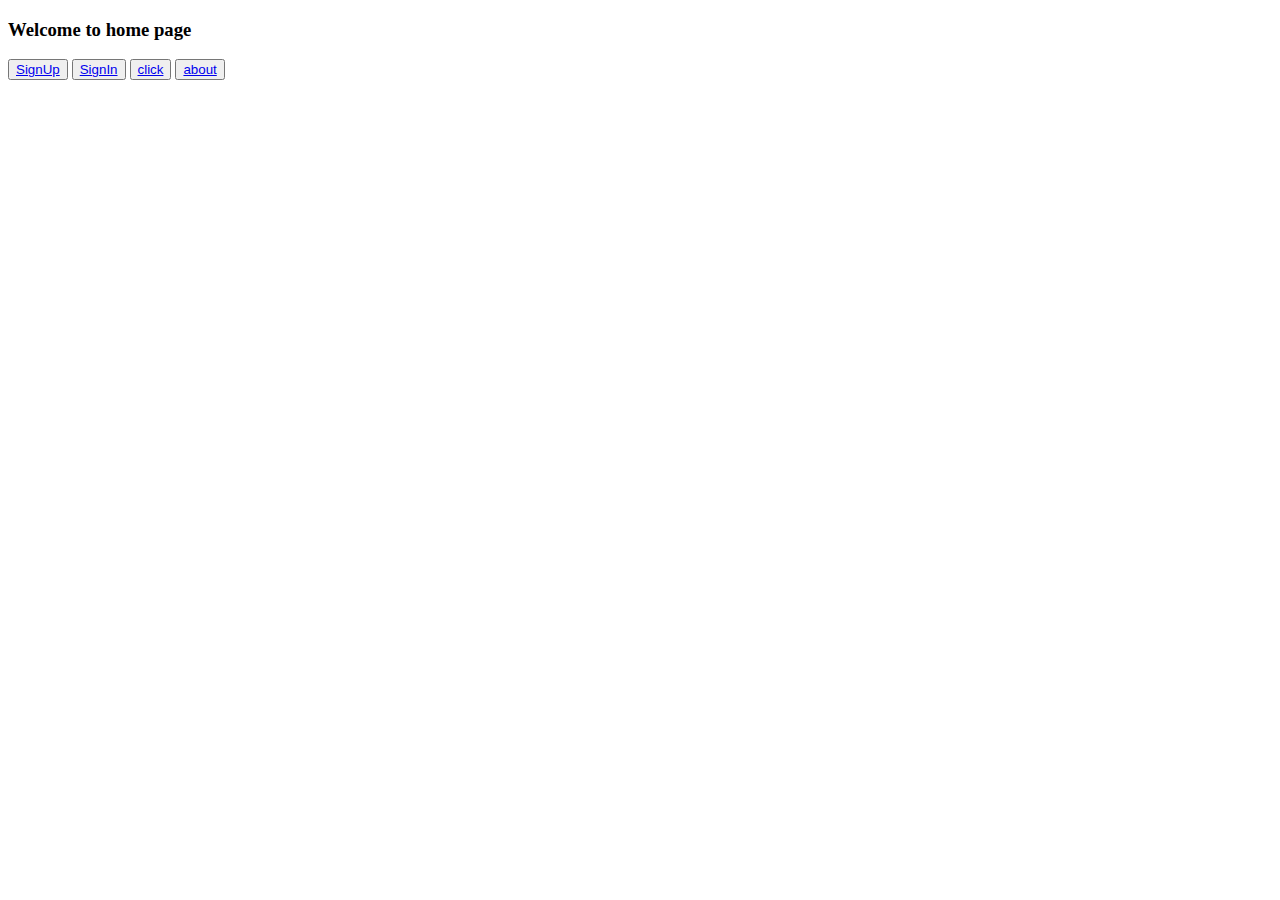
<file: django_frame/templates/app/index.html>
<!DOCTYPE html>
<html lang="en">
<head>
    <meta charset="UTF-8">
    <meta http-equiv="X-UA-Compatible" content="IE=edge">
    <meta name="viewport" content="width=device-width, initial-scale=1.0">
    <title>Home Page</title>
</head>
<body>

    <h3>Welcome to home page </h3>

    <button type="submit"><a href="/logup">SignUp</a></button>

    <button type="submit"><a href="/loginn">SignIn</a></button>

    <button type="submit"><a href="/contact">click</a></button>

    <button type="submit"><a href="/about">about</a></button>

</body>
</html>
</file>
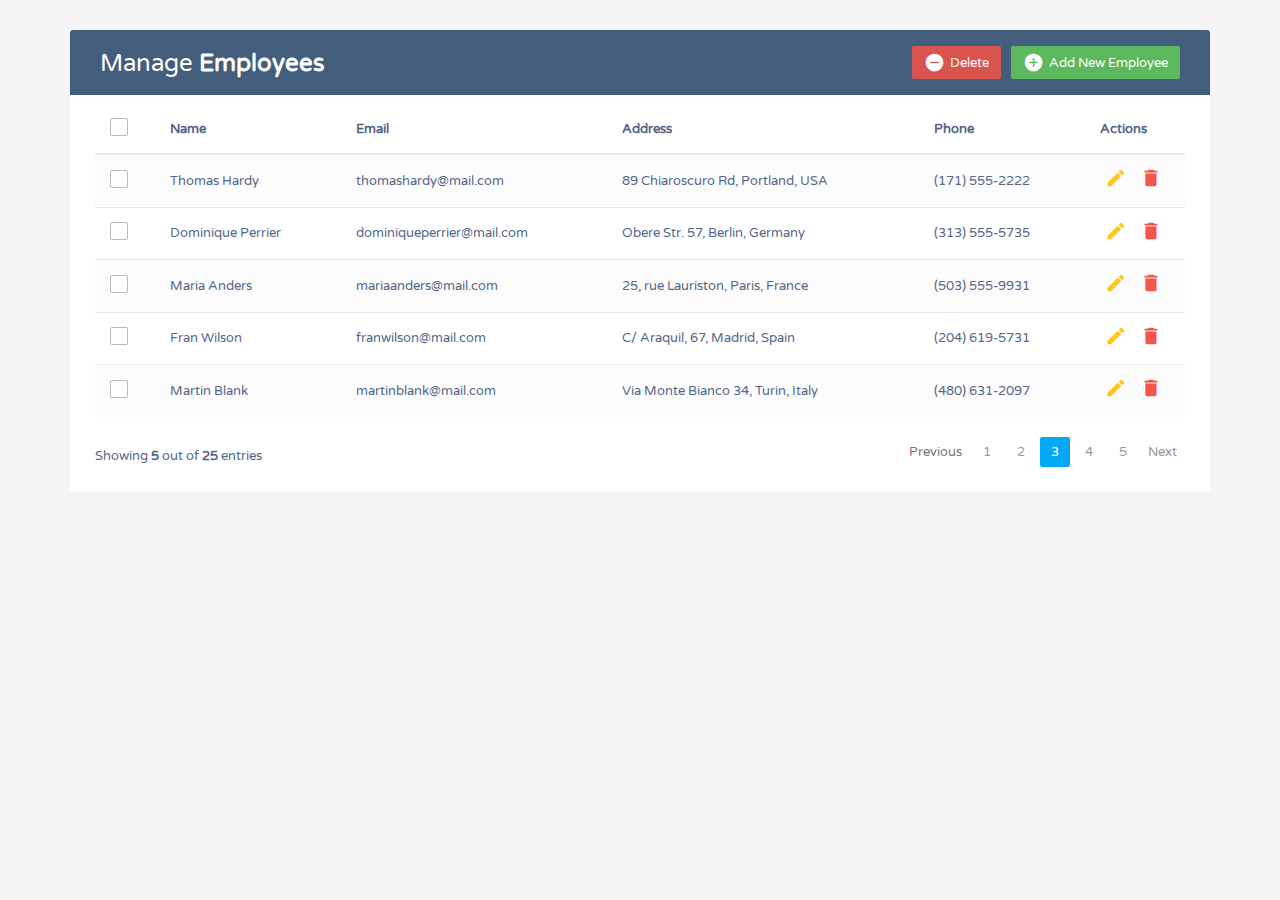
<file: django_frame/templates/app/employe.html>
<!DOCTYPE html>
<html lang="en">
<head>
<meta charset="utf-8">
<meta http-equiv="X-UA-Compatible" content="IE=edge">
<meta name="viewport" content="width=device-width, initial-scale=1">
<title>Bootstrap CRUD Data Table for Database with Modal Form</title>
<link rel="stylesheet" href="https://fonts.googleapis.com/css?family=Roboto|Varela+Round">
<link rel="stylesheet" href="https://fonts.googleapis.com/icon?family=Material+Icons">
<link rel="stylesheet" href="https://maxcdn.bootstrapcdn.com/font-awesome/4.7.0/css/font-awesome.min.css">
<link rel="stylesheet" href="https://maxcdn.bootstrapcdn.com/bootstrap/3.3.7/css/bootstrap.min.css">
<script src="https://ajax.googleapis.com/ajax/libs/jquery/1.12.4/jquery.min.js"></script>
<script src="https://maxcdn.bootstrapcdn.com/bootstrap/3.3.7/js/bootstrap.min.js"></script>
<style>
    body {
        color: #566787;
		background: #f5f5f5;
		font-family: 'Varela Round', sans-serif;
		font-size: 13px;
	}
	.table-responsive {
        margin: 30px 0;
    }
	.table-wrapper {
		min-width: 1000px;
        background: #fff;
        padding: 20px 25px;
		border-radius: 3px;
        box-shadow: 0 1px 1px rgba(0,0,0,.05);
    }
	.table-title {        
		padding-bottom: 15px;
		background: #435d7d;
		color: #fff;
		padding: 16px 30px;
		margin: -20px -25px 10px;
		border-radius: 3px 3px 0 0;
    }
    .table-title h2 {
		margin: 5px 0 0;
		font-size: 24px;
	}
	.table-title .btn-group {
		float: right;
	}
	.table-title .btn {
		color: #fff;
		float: right;
		font-size: 13px;
		border: none;
		min-width: 50px;
		border-radius: 2px;
		border: none;
		outline: none !important;
		margin-left: 10px;
	}
	.table-title .btn i {
		float: left;
		font-size: 21px;
		margin-right: 5px;
	}
	.table-title .btn span {
		float: left;
		margin-top: 2px;
	}
    table.table tr th, table.table tr td {
        border-color: #e9e9e9;
		padding: 12px 15px;
		vertical-align: middle;
    }
	table.table tr th:first-child {
		width: 60px;
	}
	table.table tr th:last-child {
		width: 100px;
	}
    table.table-striped tbody tr:nth-of-type(odd) {
    	background-color: #fcfcfc;
	}
	table.table-striped.table-hover tbody tr:hover {
		background: #f5f5f5;
	}
    table.table th i {
        font-size: 13px;
        margin: 0 5px;
        cursor: pointer;
    }	
    table.table td:last-child i {
		opacity: 0.9;
		font-size: 22px;
        margin: 0 5px;
    }
	table.table td a {
		font-weight: bold;
		color: #566787;
		display: inline-block;
		text-decoration: none;
		outline: none !important;
	}
	table.table td a:hover {
		color: #2196F3;
	}
	table.table td a.edit {
        color: #FFC107;
    }
    table.table td a.delete {
        color: #F44336;
    }
    table.table td i {
        font-size: 19px;
    }
	table.table .avatar {
		border-radius: 50%;
		vertical-align: middle;
		margin-right: 10px;
	}
    .pagination {
        float: right;
        margin: 0 0 5px;
    }
    .pagination li a {
        border: none;
        font-size: 13px;
        min-width: 30px;
        min-height: 30px;
        color: #999;
        margin: 0 2px;
        line-height: 30px;
        border-radius: 2px !important;
        text-align: center;
        padding: 0 6px;
    }
    .pagination li a:hover {
        color: #666;
    }	
    .pagination li.active a, .pagination li.active a.page-link {
        background: #03A9F4;
    }
    .pagination li.active a:hover {        
        background: #0397d6;
    }
	.pagination li.disabled i {
        color: #ccc;
    }
    .pagination li i {
        font-size: 16px;
        padding-top: 6px
    }
    .hint-text {
        float: left;
        margin-top: 10px;
        font-size: 13px;
    }    
	/* Custom checkbox */
	.custom-checkbox {
		position: relative;
	}
	.custom-checkbox input[type="checkbox"] {    
		opacity: 0;
		position: absolute;
		margin: 5px 0 0 3px;
		z-index: 9;
	}
	.custom-checkbox label:before{
		width: 18px;
		height: 18px;
	}
	.custom-checkbox label:before {
		content: '';
		margin-right: 10px;
		display: inline-block;
		vertical-align: text-top;
		background: white;
		border: 1px solid #bbb;
		border-radius: 2px;
		box-sizing: border-box;
		z-index: 2;
	}
	.custom-checkbox input[type="checkbox"]:checked + label:after {
		content: '';
		position: absolute;
		left: 6px;
		top: 3px;
		width: 6px;
		height: 11px;
		border: solid #000;
		border-width: 0 3px 3px 0;
		transform: inherit;
		z-index: 3;
		transform: rotateZ(45deg);
	}
	.custom-checkbox input[type="checkbox"]:checked + label:before {
		border-color: #03A9F4;
		background: #03A9F4;
	}
	.custom-checkbox input[type="checkbox"]:checked + label:after {
		border-color: #fff;
	}
	.custom-checkbox input[type="checkbox"]:disabled + label:before {
		color: #b8b8b8;
		cursor: auto;
		box-shadow: none;
		background: #ddd;
	}
	/* Modal styles */
	.modal .modal-dialog {
		max-width: 400px;
	}
	.modal .modal-header, .modal .modal-body, .modal .modal-footer {
		padding: 20px 30px;
	}
	.modal .modal-content {
		border-radius: 3px;
	}
	.modal .modal-footer {
		background: #ecf0f1;
		border-radius: 0 0 3px 3px;
	}
    .modal .modal-title {
        display: inline-block;
    }
	.modal .form-control {
		border-radius: 2px;
		box-shadow: none;
		border-color: #dddddd;
	}
	.modal textarea.form-control {
		resize: vertical;
	}
	.modal .btn {
		border-radius: 2px;
		min-width: 100px;
	}	
	.modal form label {
		font-weight: normal;
	}	
</style>
<script>
$(document).ready(function(){
	// Activate tooltip
	$('[data-toggle="tooltip"]').tooltip();
	
	// Select/Deselect checkboxes
	var checkbox = $('table tbody input[type="checkbox"]');
	$("#selectAll").click(function(){
		if(this.checked){
			checkbox.each(function(){
				this.checked = true;                        
			});
		} else{
			checkbox.each(function(){
				this.checked = false;                        
			});
		} 
	});
	checkbox.click(function(){
		if(!this.checked){
			$("#selectAll").prop("checked", false);
		}
	});
});
</script>
</head>
<body>
    <div class="container">
		<div class="table-responsive">
			<div class="table-wrapper">
				<div class="table-title">
					<div class="row">
						<div class="col-xs-6">
							<h2>Manage <b>Employees</b></h2>
						</div>
						<div class="col-xs-6">
							<a href="#addEmployeeModal" class="btn btn-success" data-toggle="modal"><i class="material-icons">&#xE147;</i> <span>Add New Employee</span></a>
							<a href="#deleteEmployeeModal" class="btn btn-danger" data-toggle="modal"><i class="material-icons">&#xE15C;</i> <span>Delete</span></a>						
						</div>
					</div>
				</div>
				<table class="table table-striped table-hover">
					<thead>
						<tr>
							<th>
								<span class="custom-checkbox">
									<input type="checkbox" id="selectAll">
									<label for="selectAll"></label>
								</span>
							</th>
							<th>Name</th>
							<th>Email</th>
							<th>Address</th>
							<th>Phone</th>
							<th>Actions</th>
						</tr>
					</thead>
					<tbody>
						<tr>
							<td>
								<span class="custom-checkbox">
									<input type="checkbox" id="checkbox1" name="options[]" value="1">
									<label for="checkbox1"></label>
								</span>
							</td>
							<td>Thomas Hardy</td>
							<td>thomashardy@mail.com</td>
							<td>89 Chiaroscuro Rd, Portland, USA</td>
							<td>(171) 555-2222</td>
							<td>
								<a href="#editEmployeeModal" class="edit" data-toggle="modal"><i class="material-icons" data-toggle="tooltip" title="Edit">&#xE254;</i></a>
								<a href="#deleteEmployeeModal" class="delete" data-toggle="modal"><i class="material-icons" data-toggle="tooltip" title="Delete">&#xE872;</i></a>
							</td>
						</tr>
						<tr>
							<td>
								<span class="custom-checkbox">
									<input type="checkbox" id="checkbox2" name="options[]" value="1">
									<label for="checkbox2"></label>
								</span>
							</td>
							<td>Dominique Perrier</td>
							<td>dominiqueperrier@mail.com</td>
							<td>Obere Str. 57, Berlin, Germany</td>
							<td>(313) 555-5735</td>
							<td>
								<a href="#editEmployeeModal" class="edit" data-toggle="modal"><i class="material-icons" data-toggle="tooltip" title="Edit">&#xE254;</i></a>
								<a href="#deleteEmployeeModal" class="delete" data-toggle="modal"><i class="material-icons" data-toggle="tooltip" title="Delete">&#xE872;</i></a>
							</td>
						</tr>
						<tr>
							<td>
								<span class="custom-checkbox">
									<input type="checkbox" id="checkbox3" name="options[]" value="1">
									<label for="checkbox3"></label>
								</span>
							</td>
							<td>Maria Anders</td>
							<td>mariaanders@mail.com</td>
							<td>25, rue Lauriston, Paris, France</td>
							<td>(503) 555-9931</td>
							<td>
								<a href="#editEmployeeModal" class="edit" data-toggle="modal"><i class="material-icons" data-toggle="tooltip" title="Edit">&#xE254;</i></a>
								<a href="#deleteEmployeeModal" class="delete" data-toggle="modal"><i class="material-icons" data-toggle="tooltip" title="Delete">&#xE872;</i></a>
							</td>
						</tr>
						<tr>
							<td>
								<span class="custom-checkbox">
									<input type="checkbox" id="checkbox4" name="options[]" value="1">
									<label for="checkbox4"></label>
								</span>
							</td>
							<td>Fran Wilson</td>
							<td>franwilson@mail.com</td>
							<td>C/ Araquil, 67, Madrid, Spain</td>
							<td>(204) 619-5731</td>
							<td>
								<a href="#editEmployeeModal" class="edit" data-toggle="modal"><i class="material-icons" data-toggle="tooltip" title="Edit">&#xE254;</i></a>
								<a href="#deleteEmployeeModal" class="delete" data-toggle="modal"><i class="material-icons" data-toggle="tooltip" title="Delete">&#xE872;</i></a>
							</td>
						</tr>					
						<tr>
							<td>
								<span class="custom-checkbox">
									<input type="checkbox" id="checkbox5" name="options[]" value="1">
									<label for="checkbox5"></label>
								</span>
							</td>
							<td>Martin Blank</td>
							<td>martinblank@mail.com</td>
							<td>Via Monte Bianco 34, Turin, Italy</td>
							<td>(480) 631-2097</td>
							<td>
								<a href="#editEmployeeModal" class="edit" data-toggle="modal"><i class="material-icons" data-toggle="tooltip" title="Edit">&#xE254;</i></a>
								<a href="#deleteEmployeeModal" class="delete" data-toggle="modal"><i class="material-icons" data-toggle="tooltip" title="Delete">&#xE872;</i></a>
							</td>
						</tr> 
					</tbody>
				</table>
				<div class="clearfix">
					<div class="hint-text">Showing <b>5</b> out of <b>25</b> entries</div>
					<ul class="pagination">
						<li class="page-item disabled"><a href="#">Previous</a></li>
						<li class="page-item"><a href="#" class="page-link">1</a></li>
						<li class="page-item"><a href="#" class="page-link">2</a></li>
						<li class="page-item active"><a href="#" class="page-link">3</a></li>
						<li class="page-item"><a href="#" class="page-link">4</a></li>
						<li class="page-item"><a href="#" class="page-link">5</a></li>
						<li class="page-item"><a href="#" class="page-link">Next</a></li>
					</ul>
				</div>
			</div>
		</div>        
    </div>
	<!-- Edit Modal HTML -->
	<div id="addEmployeeModal" class="modal fade">
		<div class="modal-dialog">
			<div class="modal-content">
				<form>
					<div class="modal-header">						
						<h4 class="modal-title">Add Employee</h4>
						<button type="button" class="close" data-dismiss="modal" aria-hidden="true">&times;</button>
					</div>
					<div class="modal-body">					
						<div class="form-group">
							<label>Name</label>
							<input type="text" class="form-control" required>
						</div>
						<div class="form-group">
							<label>Email</label>
							<input type="email" class="form-control" required>
						</div>
						<div class="form-group">
							<label>Address</label>
							<textarea class="form-control" required></textarea>
						</div>
						<div class="form-group">
							<label>Phone</label>
							<input type="text" class="form-control" required>
						</div>					
					</div>
					<div class="modal-footer">
						<input type="button" class="btn btn-default" data-dismiss="modal" value="Cancel">
						<input type="submit" class="btn btn-success" value="Add">
					</div>
				</form>
			</div>
		</div>
	</div>
	<!-- Edit Modal HTML -->
	<div id="editEmployeeModal" class="modal fade">
		<div class="modal-dialog">
			<div class="modal-content">
				<form>
					<div class="modal-header">						
						<h4 class="modal-title">Edit Employee</h4>
						<button type="button" class="close" data-dismiss="modal" aria-hidden="true">&times;</button>
					</div>
					<div class="modal-body">					
						<div class="form-group">
							<label>Name</label>
							<input type="text" class="form-control" required>
						</div>
						<div class="form-group">
							<label>Email</label>
							<input type="email" class="form-control" required>
						</div>
						<div class="form-group">
							<label>Address</label>
							<textarea class="form-control" required></textarea>
						</div>
						<div class="form-group">
							<label>Phone</label>
							<input type="text" class="form-control" required>
						</div>					
					</div>
					<div class="modal-footer">
						<input type="button" class="btn btn-default" data-dismiss="modal" value="Cancel">
						<input type="submit" class="btn btn-info" value="Save">
					</div>
				</form>
			</div>
		</div>
	</div>
	<!-- Delete Modal HTML -->
	<div id="deleteEmployeeModal" class="modal fade">
		<div class="modal-dialog">
			<div class="modal-content">
				<form>
					<div class="modal-header">						
						<h4 class="modal-title">Delete Employee</h4>
						<button type="button" class="close" data-dismiss="modal" aria-hidden="true">&times;</button>
					</div>
					<div class="modal-body">					
						<p>Are you sure you want to delete these Records?</p>
						<p class="text-warning"><small>This action cannot be undone.</small></p>
					</div>
					<div class="modal-footer">
						<input type="button" class="btn btn-default" data-dismiss="modal" value="Cancel">
						<input type="submit" class="btn btn-danger" value="Delete">
					</div>
				</form>
			</div>
		</div>
	</div>
</body>
</html>
</file>
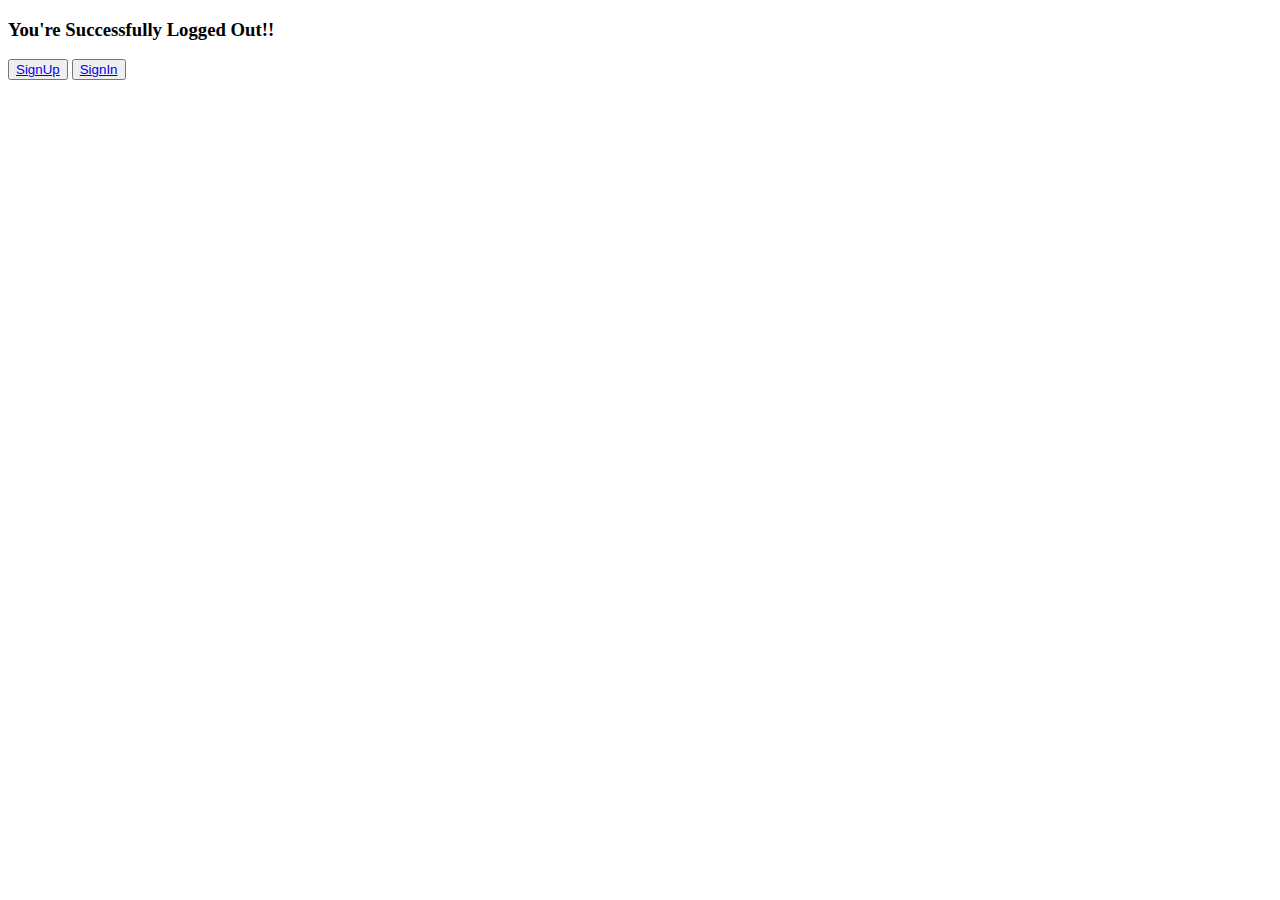
<file: django_frame/templates/app/logout.html>
<!DOCTYPE html>
<html lang="en">
<head>
    <meta charset="UTF-8">
    <meta http-equiv="X-UA-Compatible" content="IE=edge">
    <meta name="viewport" content="width=device-width, initial-scale=1.0">
    <title>Logged Out</title>
</head>
<body>

    <h3> You're Successfully Logged Out!! </h3>

    <button type="submit"><a href="/logup">SignUp</a></button>

    <button type="submit"><a href="/loginn">SignIn</a></button>

</body>
</html>
</file>
